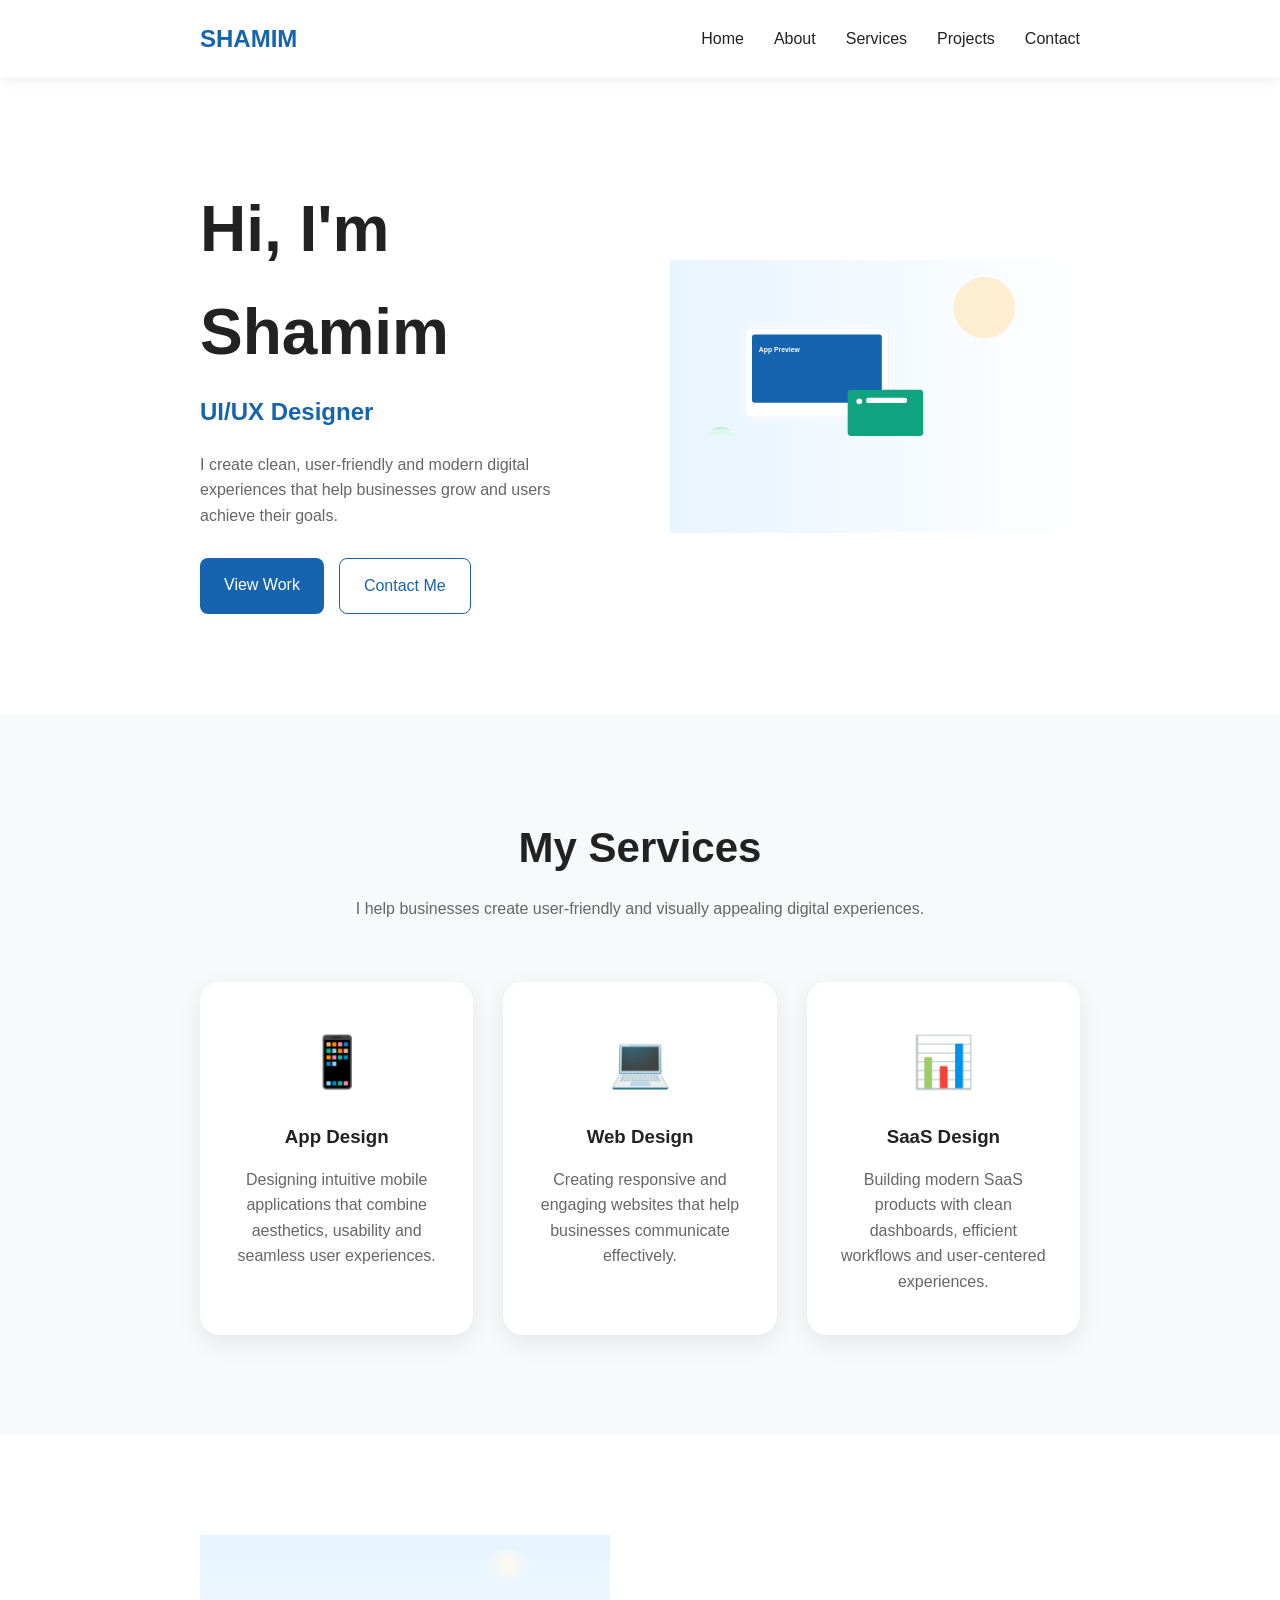
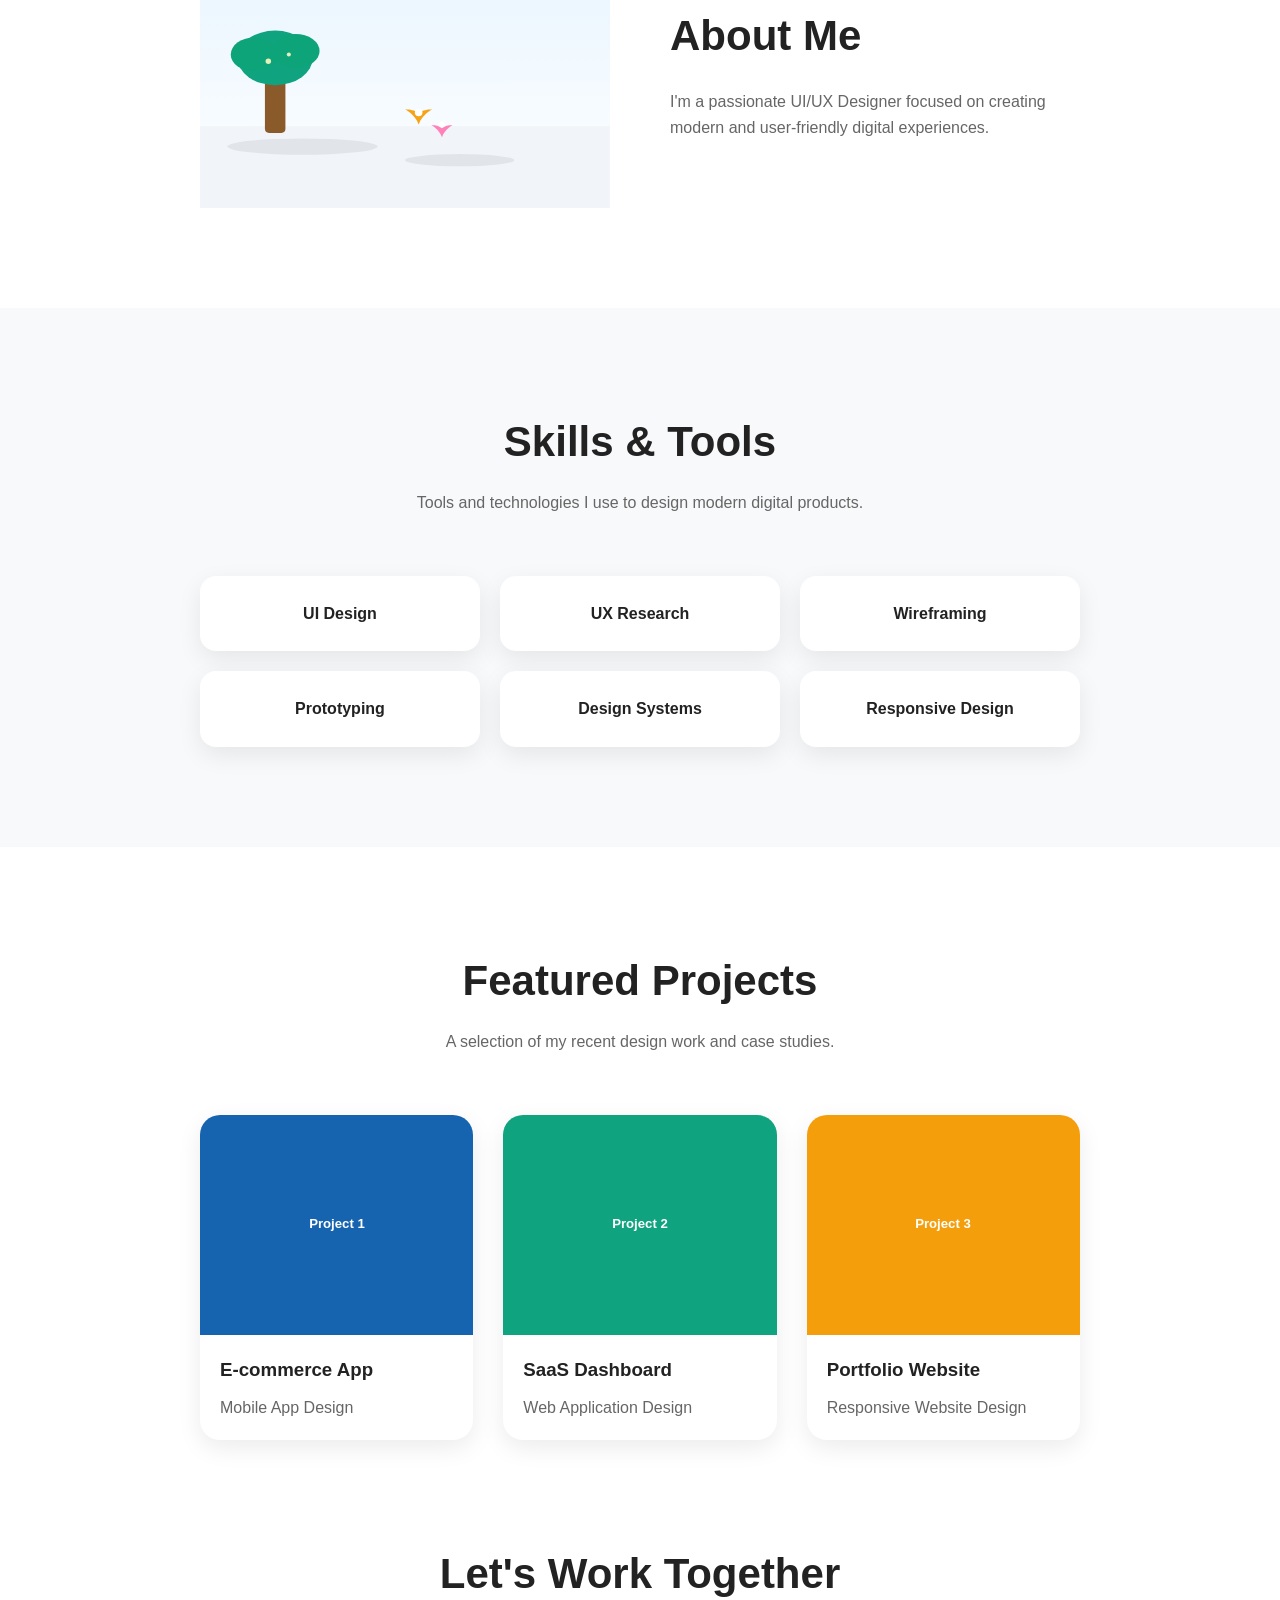
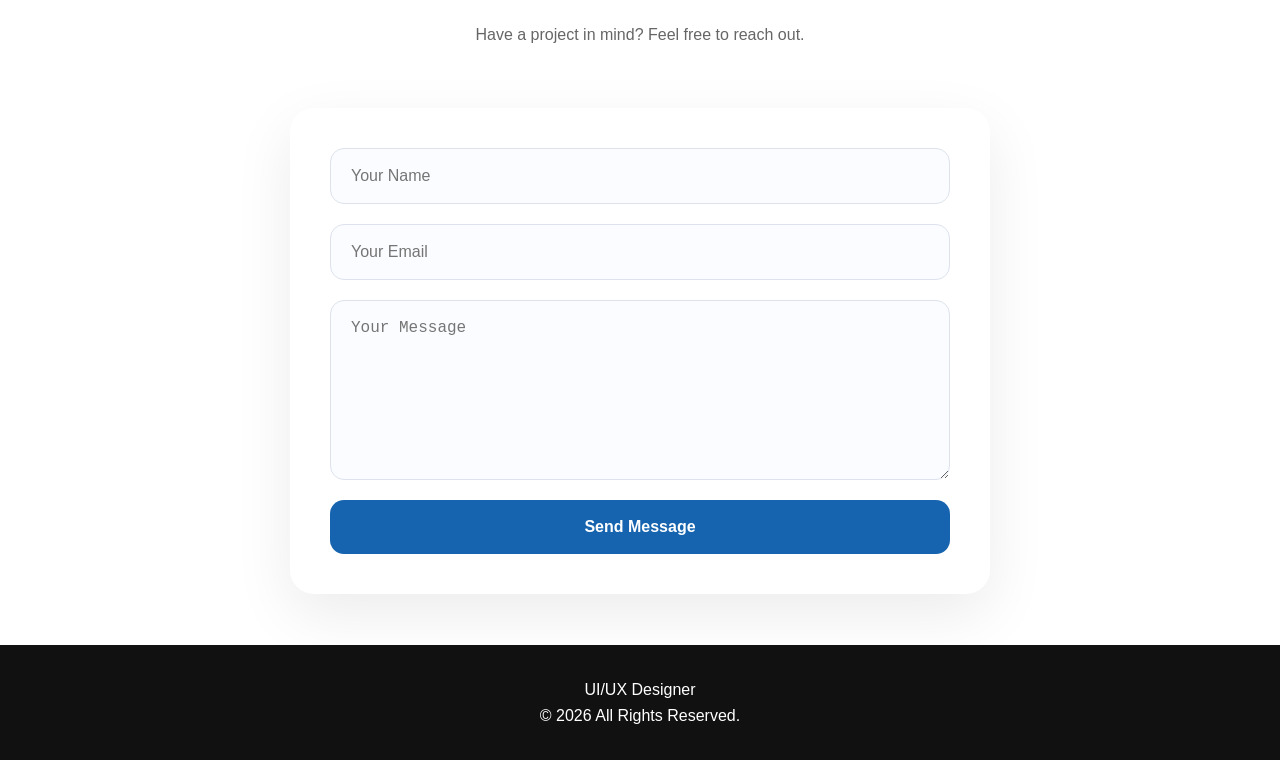
<file: index.html>
<!DOCTYPE html>
<html lang="en">
<head>
    <meta charset="UTF-8">
    <meta name="viewport" content="width=device-width, initial-scale=1.0">
    <title>Shamim Portfolio</title>
    <link rel="stylesheet" href="style.css">
</head>

<script>

function toggleMenu() {
    document
        .getElementById("mobileMenu")
        .classList.toggle("active");
}

document.addEventListener('DOMContentLoaded', function() {
    const menu = document.getElementById('mobileMenu');
    document.querySelectorAll('.menu a').forEach(function(link){
        link.addEventListener('click', function(e){
            const href = this.getAttribute('href');
            if (!href) return;
            if (href.startsWith('#')) {
                e.preventDefault();
                const target = document.querySelector(href === '#' ? 'body' : href);
                if (target) {
                    target.scrollIntoView({ behavior: 'smooth', block: 'start' });
                }
                // close mobile menu if open
                if (menu && menu.classList.contains('active')) {
                    menu.classList.remove('active');
                }
            }
        });
    });
});

</script>


<body>

    <!-- Header -->

    <header>
        <div class="container">

            <nav class="navbar">

                <div class="logo">
                    <h2>SHAMIM</h2>
                </div>

                <div class="menu-toggle" onclick="toggleMenu()">
                 ☰
                </div>

                    <ul class="menu" id="mobileMenu">
                    <li><a href="#home">Home</a></li>
                    <li><a href="#about">About</a></li>
                    <li><a href="#services">Services</a></li>
                    <li><a href="#projects">Projects</a></li>
                    <li><a href="#contact">Contact</a></li>
                    </ul>

            </nav>

        </div>
    </header>

    <!-- Hero -->

    <section class="hero" id="home">

        <div class="container hero-wrapper">

            <div class="hero-content">

                <h1>Hi, I'm Shamim</h1>

                <h2>UI/UX Designer</h2>

                <p>
                    I create clean, user-friendly and modern digital
                    experiences that help businesses grow and users
                    achieve their goals.
                </p>

                <div class="hero-btn">
                    <a href="#" class="btn-primary">View Work</a>
                    <a href="#" class="btn-secondary">Contact Me</a>
                </div>

            </div>

            <div class="hero-image">
                <img src="hero-illustration.svg" alt="Hero illustration">
            </div>

        </div>

    </section>

    <!-- Services -->

    <section class="services" id="services">

        <div class="container">

            <div class="section-title">

                <h2>My Services</h2>

                <p>
                    I help businesses create user-friendly and visually
                    appealing digital experiences.
                </p>

            </div>

            <div class="service-container">

                <div class="service-card">

                    <div class="icon">📱</div>

                    <h3>App Design</h3>

                    <p>
                        Designing intuitive mobile applications that combine aesthetics,
                        usability and seamless user experiences.
                    </p>

                </div>

                <div class="service-card">

                    <div class="icon">💻</div>

                    <h3>Web Design</h3>

                    <p>
                        Creating responsive and engaging websites that help businesses
                        communicate effectively.
                    </p>

                </div>

                <div class="service-card">

                    <div class="icon">📊</div>

                    <h3>SaaS Design</h3>

                    <p>
                        Building modern SaaS products with clean dashboards,
                        efficient workflows and user-centered experiences.
                    </p>

                </div>

            </div>

        </div>

    </section>

    <!-- About -->

    <section class="about" id="about">

        <div class="container about-wrapper">

            <div class="about-image">
                <img src="about-illustration.svg" alt="Tree and flower illustration">
            </div>

            <div class="about-content">

                <h2>About Me</h2>

                <p>
                    I'm a passionate UI/UX Designer focused on creating
                    modern and user-friendly digital experiences.
                </p>

            </div>

        </div>

    </section>

    <!-- Skills -->

    <section class="skills" id="skills">

        <div class="container">

            <div class="section-title">

                <h2>Skills & Tools</h2>

                <p>
                    Tools and technologies I use to design modern digital products.
                </p>

            </div>

            <div class="skill-grid">

                <div class="skill-card">UI Design</div>

                <div class="skill-card">UX Research</div>

                <div class="skill-card">Wireframing</div>

                <div class="skill-card">Prototyping</div>

                <div class="skill-card">Design Systems</div>

                <div class="skill-card">Responsive Design</div>

            </div>

        </div>

    </section>

    <!-- Projects -->

    <section class="projects" id="projects">

        <div class="container">

            <div class="section-title">

                <h2>Featured Projects</h2>

                <p>
                    A selection of my recent design work and case studies.
                </p>

            </div>

            <div class="project-grid">

                <div class="project-card">

                    <img src="project1.svg" alt="Project 1 Thumbnail">

                    <h3>E-commerce App</h3>

                    <p>Mobile App Design</p>

                </div>

                <div class="project-card">

                    <img src="project2.svg" alt="Project 2 Thumbnail">

                    <h3>SaaS Dashboard</h3>

                    <p>Web Application Design</p>

                </div>

                <div class="project-card">

                    <img src="project3.svg" alt="Project 3 Thumbnail">

                    <h3>Portfolio Website</h3>

                    <p>Responsive Website Design</p>

                </div>

            </div>

        </div>

    </section>

    <!-- Contact -->

    <section class="contact" id="contact">

        <div class="container">

            <div class="section-title">

                <h2>Let's Work Together</h2>

                <p>
                    Have a project in mind? Feel free to reach out.
                </p>

            </div>

            <form class="contact-form" action="https://formspree.io/f/xzdlljjk" method="POST">
                <div class="form-message" id="formMessage" style="display:none; padding:16px; margin-bottom:20px; border-radius:10px; background:#e6ffed; color:#064e19; font-weight:600;"></div>

                <input type="text" name="name" placeholder="Your Name" required>

                <input type="email" name="email" placeholder="Your Email" required>

                <textarea name="message" placeholder="Your Message" required></textarea>

                <button type="submit">Send Message</button>



            </form>

        </div>

    </section>

    <br><br


    <!-- Footer -->

    <footer>

        <div class="container">

            <!-- <h3>Shamim</h3> -->

            <p>UI/UX Designer</p>

            <p>© 2026 All Rights Reserved.</p>

        </div>

        </footer>

    <script>
        document.addEventListener('DOMContentLoaded', function() {
            const params = new URLSearchParams(window.location.search);
            const sent = params.get('sent');
            const message = document.getElementById('formMessage');

            if (sent === 'true' && message) {
                message.textContent = 'Thank you! Your message has been sent successfully. I will reply to your email soon.';
                message.style.display = 'block';
            }
        });
    </script>
</body>
</html>
</file>
<file: style.css>
/* =========================
   RESET
========================= */

*{
    margin:0;
    padding:0;
    box-sizing:border-box;
}

body{
    font-family: Arial, sans-serif;
    color:#222;
    line-height:1.6;
}

/* Ensure anchor targets appear below the sticky header */
section{
    scroll-margin-top:100px;
}

img{
    max-width:100%;
    display:block;
}

/* =========================
   CONTAINER
========================= */

.container{
    padding-left:200px;
    padding-right:200px;
}

/* =========================
   HEADER
========================= */

header{
    background:#fff;
    position:sticky;
    top:0;
    z-index:1000;
    box-shadow:0 2px 12px rgba(0,0,0,.08);
}

.navbar{
    display:flex;
    justify-content:space-between;
    align-items:center;
    padding:20px 0;
}

.logo h2{
    color:#1664AF;
}

.menu{
    display:flex;
    gap:30px;
    list-style:none;
}

.menu a{
    text-decoration:none;
    color:#222;
    font-weight:500;
    transition:.3s;
}

.menu a:hover{
    color:#1664AF;
}

.menu-toggle{
    display:none;
    font-size:30px;
    cursor:pointer;
}

/* =========================
   HERO
========================= */

.hero{
    padding:100px 0;
}

.hero-wrapper{
    display:flex;
    align-items:center;
    justify-content:space-between;
    gap:60px;
}

.hero-content{
    flex:1;
}

.hero-content h1{
    font-size:64px;
    margin-bottom:10px;
}

.hero-content h2{
    color:#1664AF;
    margin-bottom:20px;
}

.hero-content p{
    color:#666;
    margin-bottom:30px;
    max-width:600px;
}

.hero-btn{
    display:flex;
    gap:15px;
}

.btn-primary{
    background:#1664AF;
    color:#fff;
    text-decoration:none;
    padding:14px 24px;
    border-radius:8px;
}

.btn-secondary{
    border:1px solid #1664AF;
    color:#1664AF;
    text-decoration:none;
    padding:14px 24px;
    border-radius:8px;
}

.hero-image{
    flex:1;
}

/* =========================
   SECTION TITLE
========================= */

.section-title{
    text-align:center;
    margin-bottom:60px;
}

.section-title h2{
    font-size:42px;
    margin-bottom:15px;
}

.section-title p{
    max-width:650px;
    margin:auto;
    color:#666;
}

/* =========================
   SERVICES
========================= */

.services{
    background:#f8f9fb;
    padding:100px 0;
}

.service-container{
    display:grid;
    grid-template-columns:repeat(3,1fr);
    gap:30px;
}

.service-card{
    background:#fff;
    padding:40px 30px;
    border-radius:20px;
    text-align:center;
    transition:.3s;
    box-shadow:0 8px 25px rgba(0,0,0,.08);
}

.service-card:hover{
    transform:translateY(-10px);
}

.icon{
    font-size:50px;
    margin-bottom:20px;
}

.service-card h3{
    margin-bottom:15px;
}

.service-card p{
    color:#666;
}

/* =========================
   ABOUT
========================= */

.about{
    padding:100px 0;
}

.about-wrapper{
    display:flex;
    align-items:center;
    gap:60px;
}

.about-image{
    flex:1;
}

.about-content{
    flex:1;
}

.about-content h2{
    margin-bottom:20px;
    font-size:42px;
}

.about-content p{
    color:#666;
}

/* =========================
   SKILLS
========================= */

.skills{
    background:#f8f9fb;
    padding:100px 0;
}

.skill-grid{
    display:grid;
    grid-template-columns:repeat(3,1fr);
    gap:20px;
}

.skill-card{
    background:#fff;
    padding:25px;
    border-radius:16px;
    text-align:center;
    font-weight:600;
    box-shadow:0 8px 25px rgba(0,0,0,.08);
}

/* =========================
   PROJECTS
========================= */

.projects{
    padding:100px 0;
}

.project-grid{
    display:grid;
    grid-template-columns:repeat(3,1fr);
    gap:30px;
}

.project-card{
    background:#fff;
    border-radius:20px;
    overflow:hidden;
    box-shadow:0 8px 25px rgba(0,0,0,.08);
}

.project-card img{
    width:100%;
    height:220px;
    object-fit:cover;
}

.project-card h3{
    padding:20px 20px 10px;
}

.project-card p{
    padding:0 20px 20px;
    color:#666;
}

/* =========================
   CONTACT
========================= */

.contact-form{
    max-width:700px;
    margin:auto;
    background:#fff;
    padding:40px;
    border-radius:24px;
    box-shadow:0 20px 60px rgba(0,0,0,.08);
    display:flex;
    flex-direction:column;
    gap:20px;
}

.contact-form input,
.contact-form textarea{
    width:100%;
    padding:18px 20px;
    border:1px solid #dde2ec;
    border-radius:14px;
    font-size:16px;
    background:#fbfcff;
    transition:.25s;
}

.contact-form input:focus,
.contact-form textarea:focus{
    outline:none;
    border-color:#1664AF;
    box-shadow:0 0 0 4px rgba(22,100,175,.08);
}

.contact-form textarea{
    min-height:180px;
    resize:vertical;
}

.contact-form button{
    width:100%;
    background:#1664AF;
    color:#fff;
    border:none;
    padding:18px;
    border-radius:14px;
    cursor:pointer;
    font-size:16px;
    font-weight:700;
    transition:.2s;
}

.contact-form button:hover{
    transform:translateY(-1px);
    opacity:.95;
}

.contact-form .form-message{
    width:100%;
    border:1px solid #c8f4d6;
    background:#e6ffed;
    color:#064e19;
}

/* =========================
   FOOTER
========================= */

footer{
    background:#111;
    color:#fff;
    text-align:center;
    padding:32px 0;
}

footer h3{
    margin-bottom:10px;
}

/* =========================
   TABLET
========================= */

@media (max-width:992px){

    .container{
        padding-left:50px;
        padding-right:50px;
    }

    .service-container,
    .project-grid,
    .skill-grid{
        grid-template-columns:repeat(2,1fr);
    }

}

/* =========================
   MOBILE
========================= */

@media (max-width:768px){

    .container{
        padding-left:20px;
        padding-right:20px;
    }

    .menu{
        display:none;
    }

    .menu-toggle{
        display:block;
    }

    .hero{
        padding:60px 0;
    }

    .hero-wrapper{
        flex-direction:column-reverse;
        text-align:center;
    }

    .hero-image{
        display:none;
    }

    .hero-content h1{
        font-size:42px;
    }

    .hero-btn{
        justify-content:center;
        flex-wrap:wrap;
    }

    .about-wrapper{
        flex-direction:column;
        text-align:center;
    }

    .service-container,
    .project-grid,
    .skill-grid{
        grid-template-columns:1fr;
    }

    .section-title h2,
    .about-content h2{
        font-size:32px;
    }

    .services,
    .about,
    .skills,
    .projects,
    .contact{
        padding:60px 0;
    }

}

@media (max-width:768px){

    .navbar{
        position:relative;
    }

    .menu{
        display:none;
        flex-direction:column;

        position:fixed;
        top:80px;
        left:0;
        right:0;
        width:auto;
        margin:0;

        background:#fff;
        padding:20px;
        border-radius:0;
        box-shadow:0 10px 20px rgba(0,0,0,.1);
        z-index:2000;
    }

    .menu.active{
        display:flex;
    }

    .menu-toggle{
        display:block;
        cursor:pointer;
    }

}
</file>
